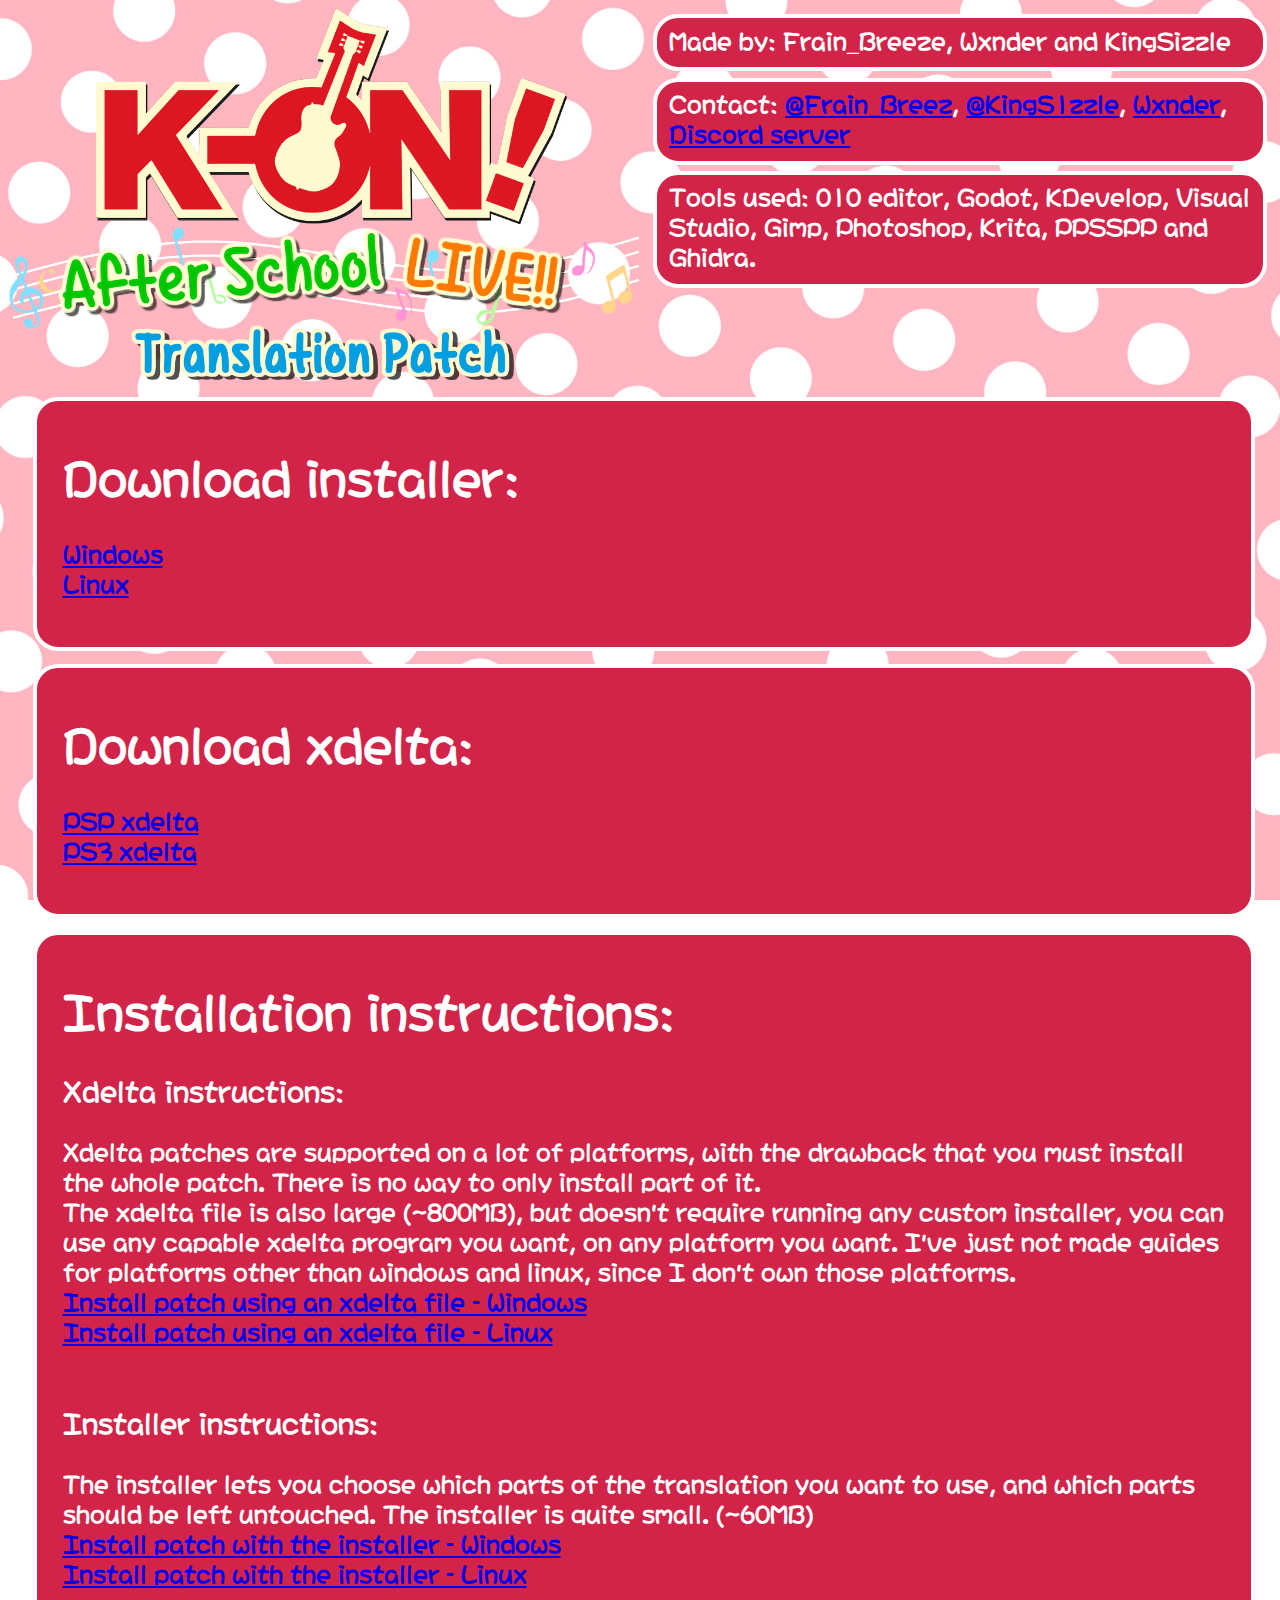
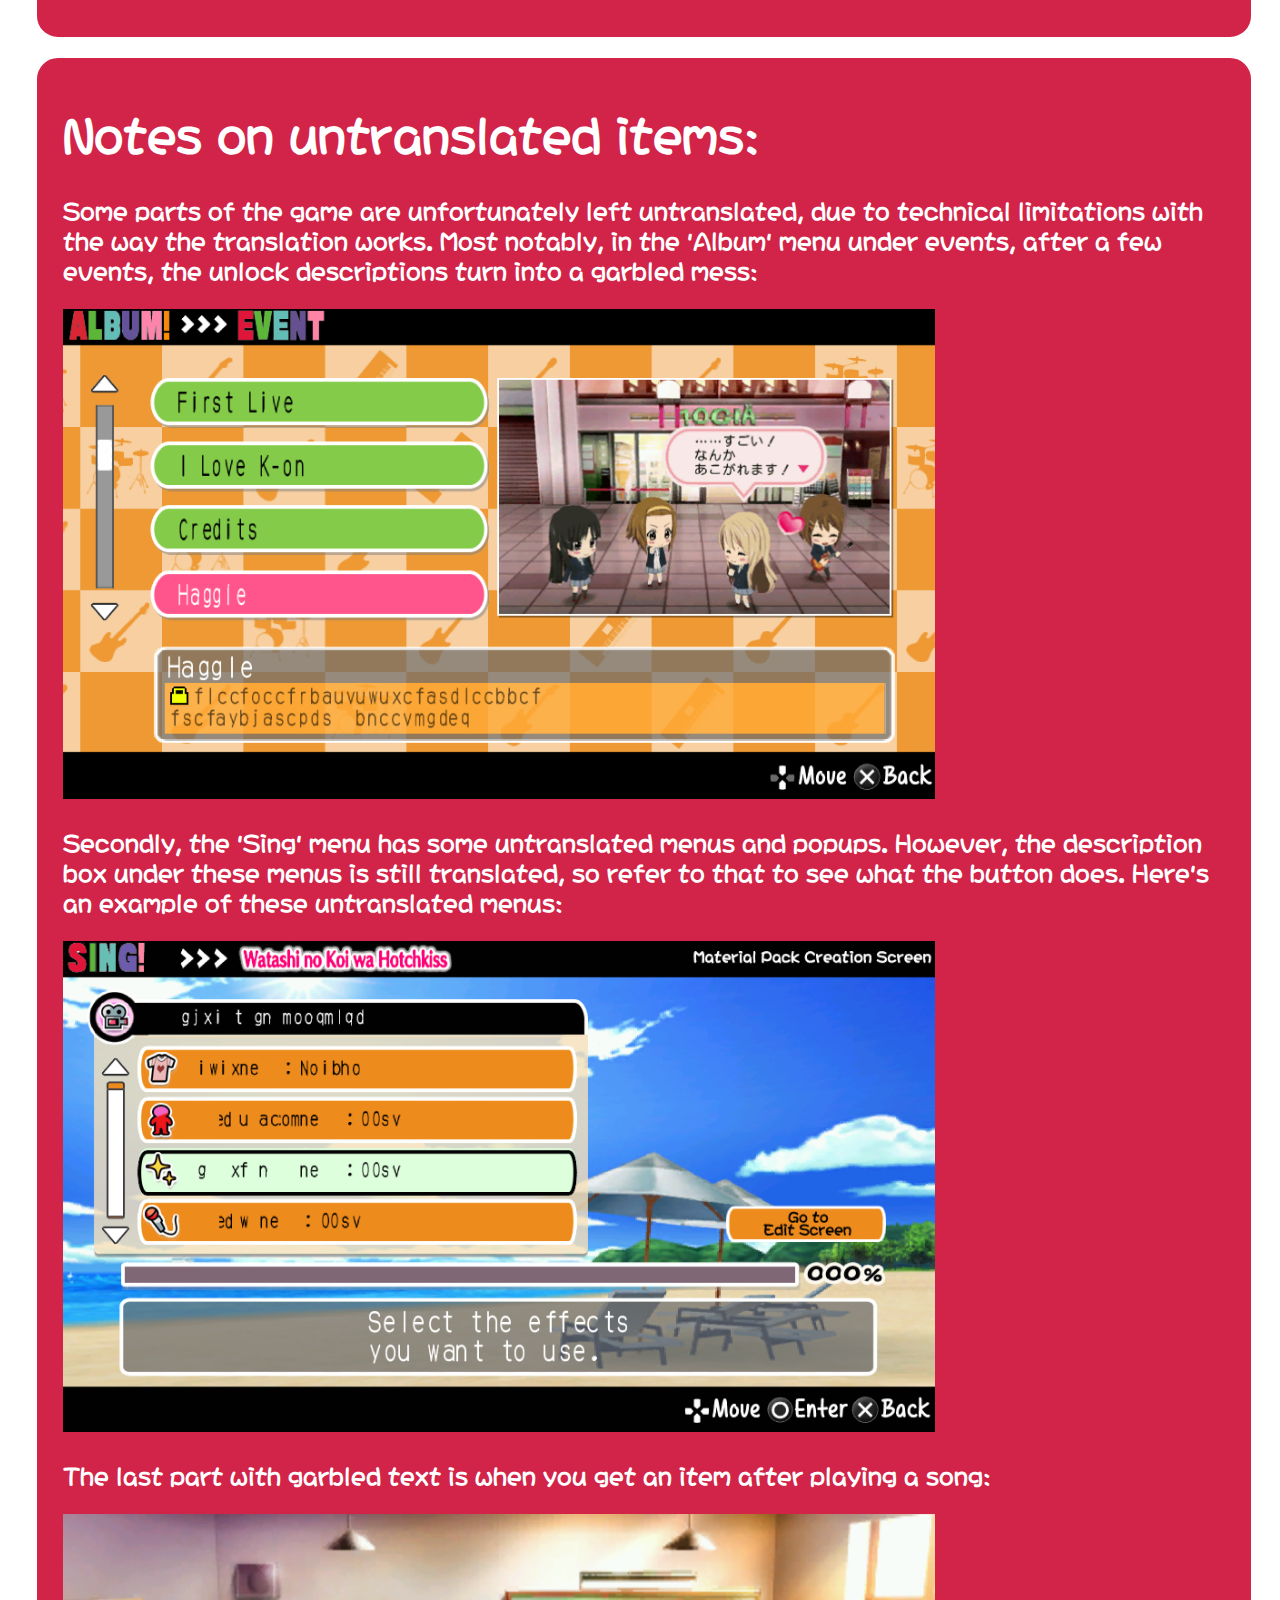
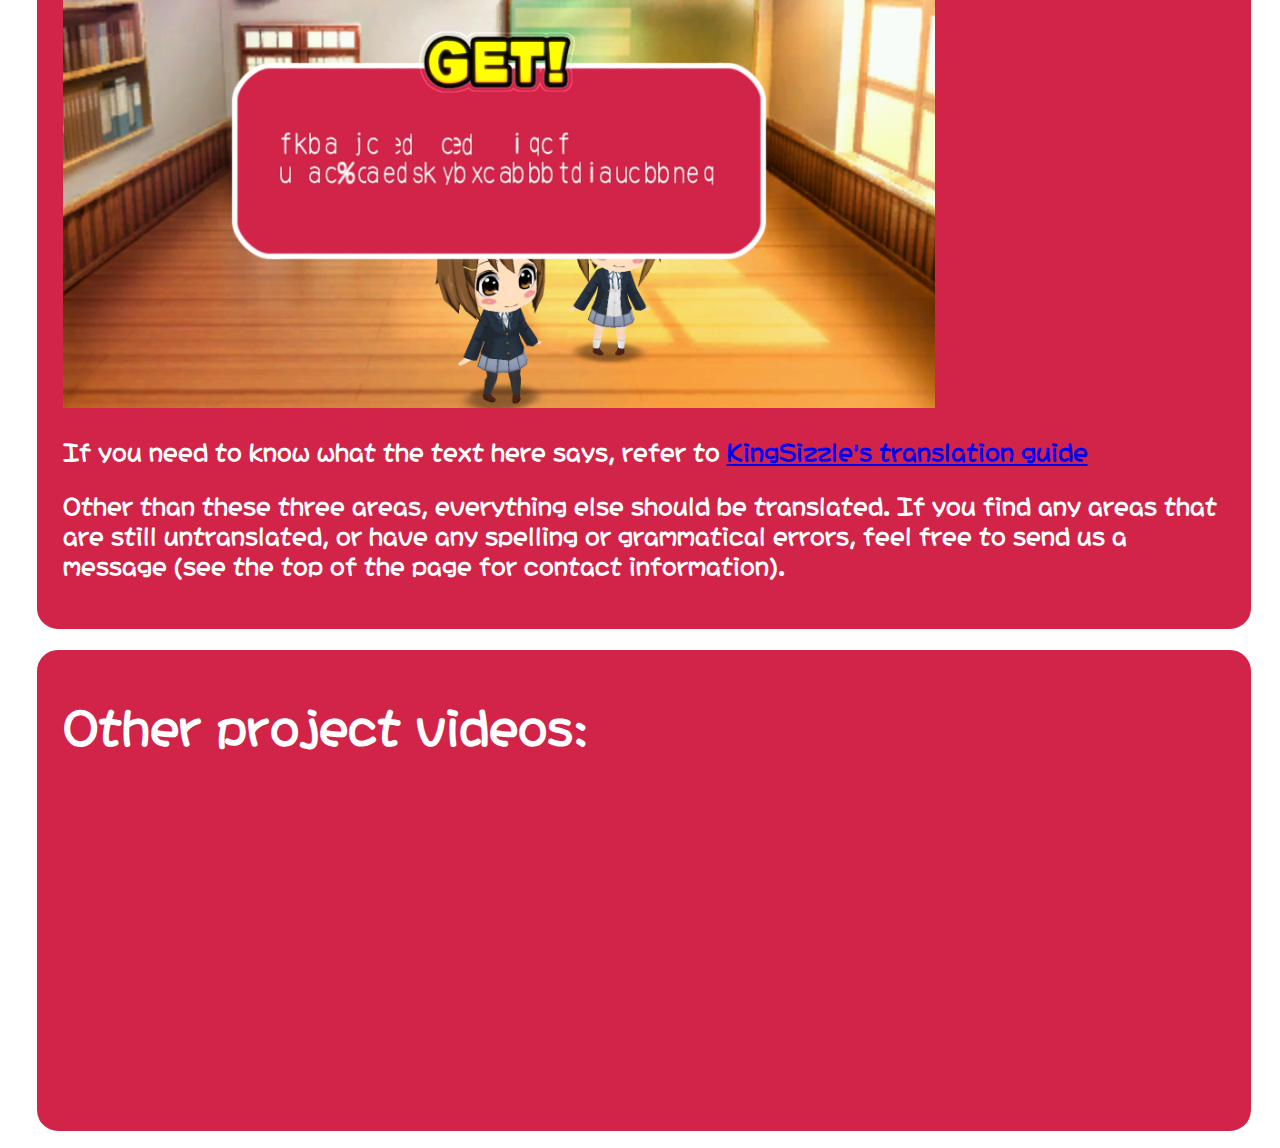
<file: index.html>
<!DOCTYPE html>
<html>
<head>
<style>
@font-face {
    font-family: 'MYoung HK';
    src: url('subset-MYoungHK-Xbold.woff2') format('woff2'),
        url('subset-MYoungHK-Xbold.woff') format('woff'),
        url('subset-MYoungHK-Xbold.ttf') format('truetype'),
        url('subset-MYoungHK-Xbold.svg#MYoungHK-Xbold') format('svg');
    font-weight: bold;
    font-style: normal;
    font-display: swap;
}
body  {
  background-image: url("background.png");
  background-repeat: no-repeat;
  background-attachment: fixed;
  background-size: cover;
}
.redbox {
  border-radius: 25px;
  border: 4px solid #ffffff;
  background: #d22348;
  padding-top: 1%; 
  padding-left: 2%; 
  padding-right: 2%; 
  padding-bottom: 2%; 
  margin-bottom: 1%;
  margin-top: 1%;
  margin-left: 2%;
  margin-right: 2%;
  width: 92%;
  height: 100%;
  vertical-align: middle;
  color: #ffffff;
  font-family: 'MYoung HK';
  font-weight: bold;
  font-style: normal;
  font-size: 150%;
}
</style>
</head>
<body>
<div style="width:100%;overflow:hidden;">
	<div id="title_div" style="float:left;width:50%">
		<img src="title.png"; style="max-width:100%;position: relative;left: 50%;transform: translateX(-50%);">
	</div>
	<div style="float:right;width:50%;">
		<p class="redbox" id="creditbox">Made by: Frain_Breeze, Wxnder and KingSizzle</p>
    <p class="redbox" id="contactbox">Contact: <a href="https://twitter.com/Frain_Breez">@Frain_Breez</a>, <a href="https://twitter.com/KingS1zzle">@KingS1zzle</a>, <a href="https://wxnderlmao.carrd.co/">Wxnder</a>, <a href="https://discord.gg/EuyjFsCn5Y">Discord server</a> </p>
    <p class="redbox" id="toolbox">Tools used: 010 editor, Godot, KDevelop, Visual Studio, Gimp, Photoshop, Krita, PPSSPP and Ghidra.</p>
	</div>
</div>

<p class="redbox" id="creditbox_under" hidden="true"></p>
<p class="redbox" id="contactbox_under" hidden="true"></p>
<p class="redbox" id="toolbox_under" hidden="true"></p>
<div class="redbox">
  <h1>Download installer:</h1>
  <p><a href="konen_installer_windows.exe">Windows</a><br><a href="konen_installer_linux.elf">Linux</a></p>
</div>
<div class="redbox">
  <h1>Download xdelta:</h1>
  <p><a href="https://mega.nz/file/GHhQSZoK#2qcCcKyz_0c2EI_tnPGyIRM5QdD5QBAyjLjyBmr2DoM">PSP xdelta</a><br>
  <a href="https://mega.nz/file/DTZXADbC#MONbKqqb4NB9L0gi5Cx3YwcrFjdDLznea8uj0XKMtfk">PS3 xdelta</a></p>
</div>
<div class="redbox">
  <h1>Installation instructions:</h1>
  <p><h3>Xdelta instructions:</h3>
    Xdelta patches are supported on a lot of platforms, with the drawback that you must install the whole patch. There is no way to only install part of it.<br>
    The xdelta file is also large (~800MB), but doesn't require running any custom installer, you can use any capable xdelta program you want, on any platform you want. I've just not made guides for platforms other than windows and linux, since I don't own those platforms.<br>
    <a href="install/xdelta_windows.html">Install patch using an xdelta file - Windows</a><br>
    <a href="install/xdelta_linux.html">Install patch using an xdelta file - Linux</a><br>
    <br>
  </p>
  <p><h3>Installer instructions:</h3>
    The installer lets you choose which parts of the translation you want to use, and which parts should be left untouched. The installer is quite small. (~60MB)<br>
    <a href="install/installer_windows.html">Install patch with the installer - Windows</a><br>
    <a href="install/installer_linux.html">Install patch with the installer - Linux</a><br>
  </p>
</div>
<div class="redbox">
  <h1>Notes on untranslated items:</h1>
  <p>Some parts of the game are unfortunately left untranslated, due to technical limitations with the way the translation works. Most notably, in the 'Album' menu under events, after a few events, the unlock descriptions turn into a garbled mess:</p>
  <img src="events_untranslated.png" width="75%">
  <p>Secondly, the 'Sing' menu has some untranslated menus and popups. However, the description box under these menus is still translated, so refer to that to see what the button does. Here's an example of these untranslated menus:</p>
  <img src="sing_untranslated.png" width="75%">
  <p>The last part with garbled text is when you get an item after playing a song:</p>
  <img src="get_untranslated.png" width="75%">
  <p>If you need to know what the text here says, refer to <a href="https://docs.google.com/spreadsheets/d/10NfFh5KqADPmA3LY9LmRQ4MuqNMCOl3xp6irpJmrpQQ/">KingSizzle's translation guide</a></p>
  <p>Other than these three areas, everything else should be translated. If you find any areas that are still untranslated, or have any spelling or grammatical errors, feel free to send us a message (see the top of the page for contact information).</p>
</div>
<div class="redbox">
  <h1>Other project videos:</h1>
  <iframe width="560" height="315" src="https://www.youtube-nocookie.com/embed/qU5uPW_asmM" title="YouTube video player" frameborder="0" allow="encrypted-media;picture-in-picture; web-share" allowfullscreen></iframe>
  <iframe width="560" height="315" src="https://www.youtube-nocookie.com/embed/4bc0pycxbh0" title="YouTube video player" frameborder="0" allow="encrypted-media;picture-in-picture; web-share" allowfullscreen></iframe>
</div>

<script>
function swapbox(originalbox, newbox) {
  if(document.getElementById(originalbox).innerHTML != "") { //if the text of the original box is empty, that probably means the new box is the element that spawns with the text
    document.getElementById(newbox).innerHTML = document.getElementById(originalbox).innerHTML;
  }
  document.getElementById(originalbox).hidden = true;
  document.getElementById(newbox).hidden = false;
}



function update_resize() {
  //if the window is taller than it is wide, we want to put everything under one another
  if((window.innerWidth/window.innerHeight) < 1) {
    swapbox("creditbox", "creditbox_under");
    swapbox("contactbox", "contactbox_under");
    swapbox("toolbox", "toolbox_under");
    document.getElementById("title_div").style.width = "100%";
  }
  else {
    swapbox("creditbox_under", "creditbox");
    swapbox("contactbox_under", "contactbox");
    swapbox("toolbox_under", "toolbox");
    document.getElementById("title_div").style.width = "50%";
  }
}

window.onresize = update_resize;
update_resize(); //trigger once on start

</script>
</body>
</html>
</file>
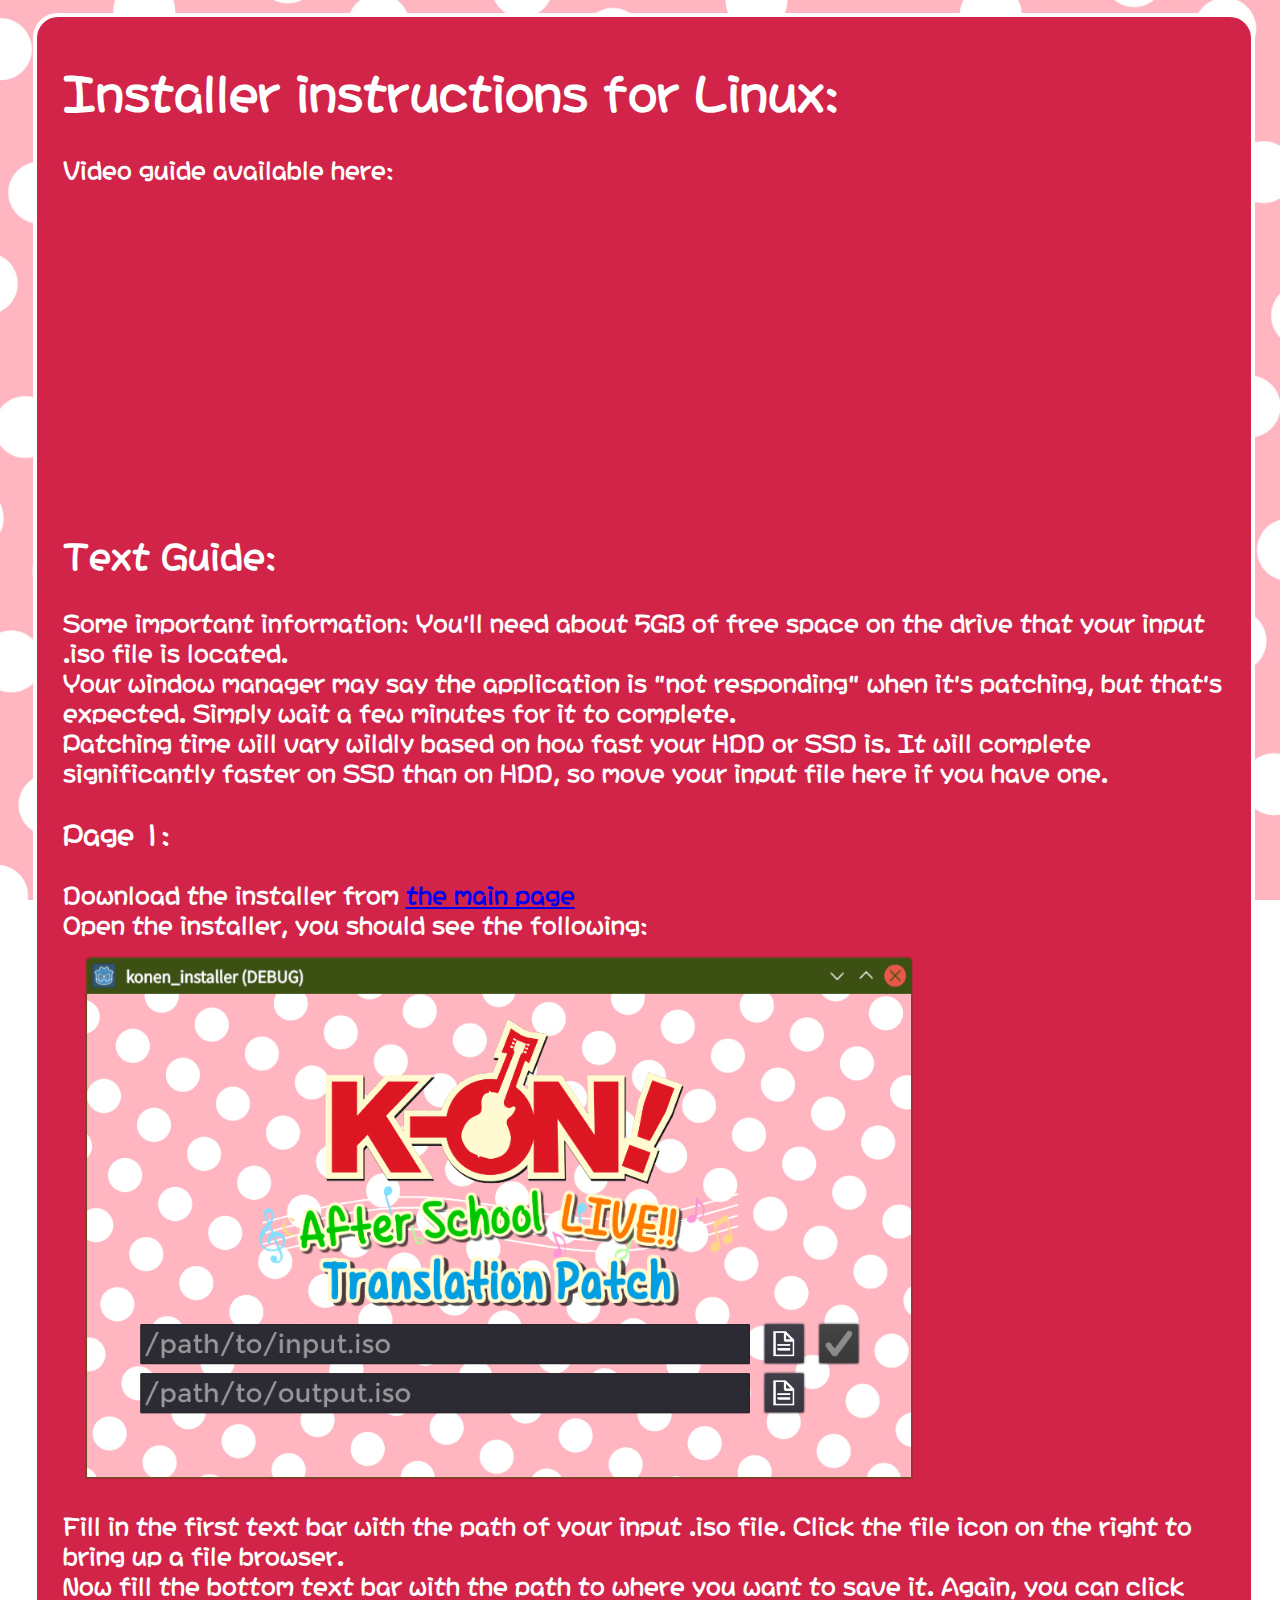
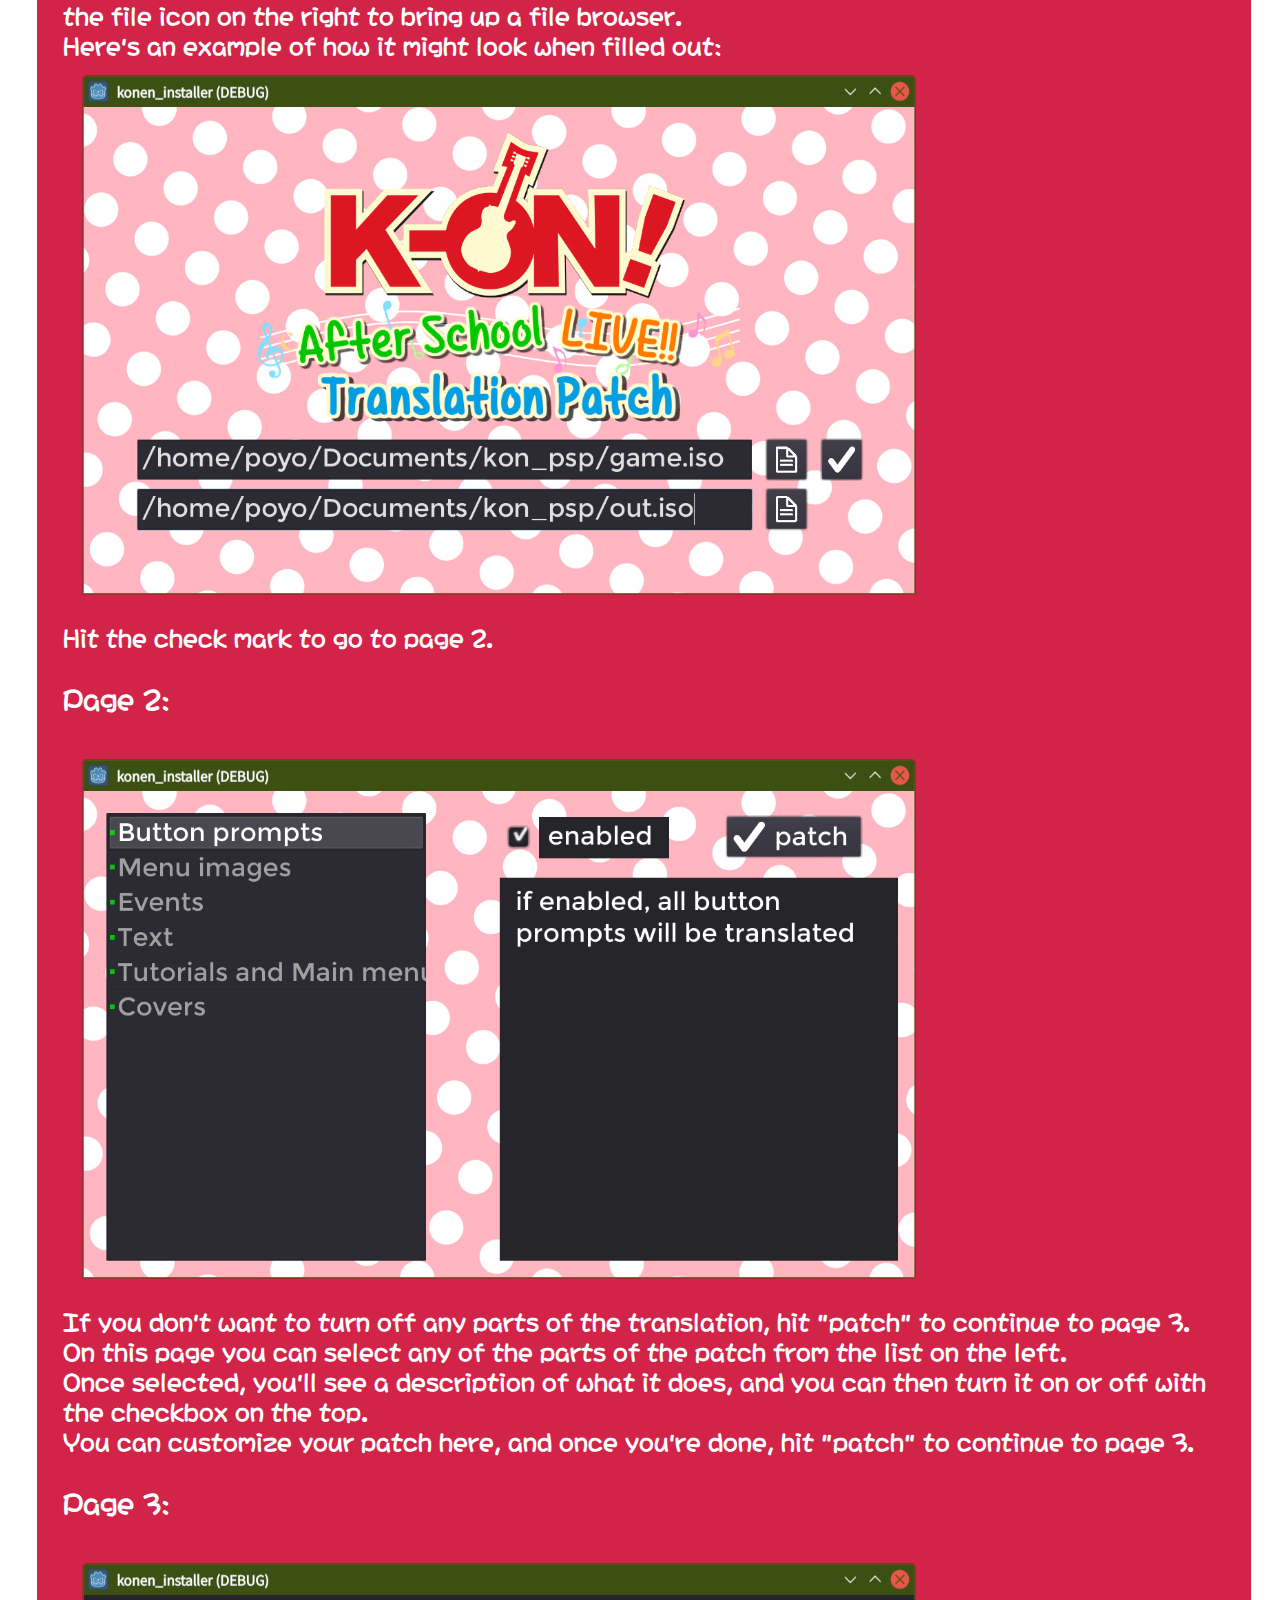
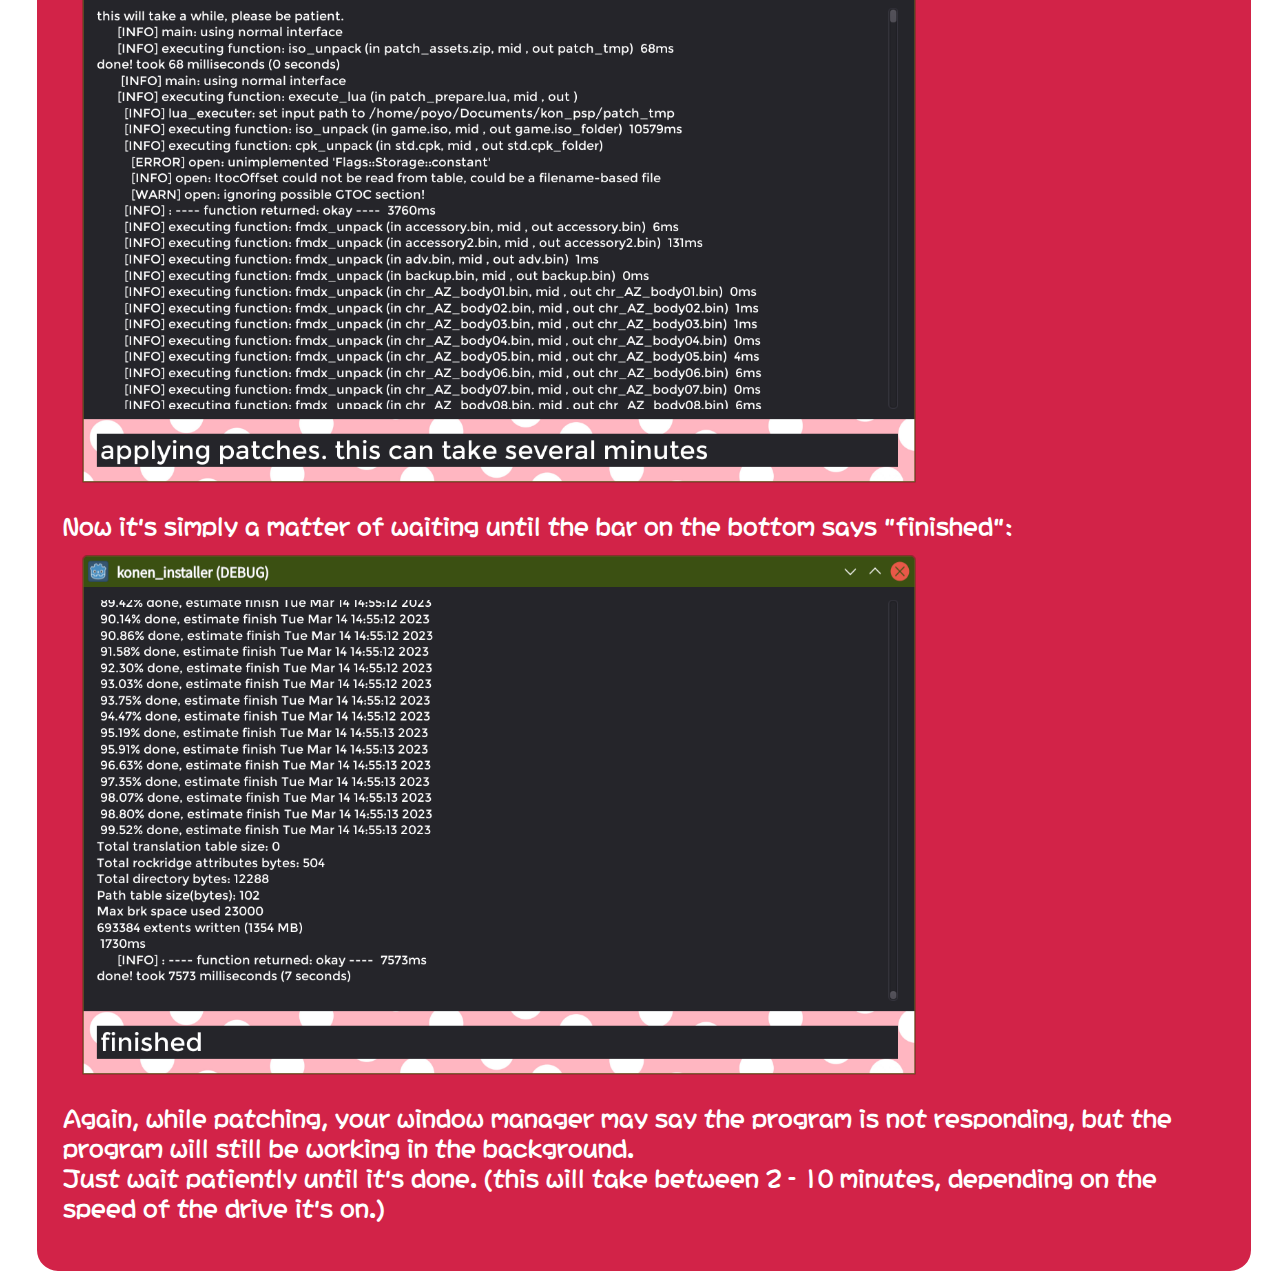
<file: install/installer_linux.html>
<!DOCTYPE html>
<html>
<head>
<style>
@font-face {
    font-family: 'MYoung HK';
    src: url('../subset-MYoungHK-Xbold.woff2') format('woff2'),
        url('../subset-MYoungHK-Xbold.woff') format('woff'),
        url('../subset-MYoungHK-Xbold.ttf') format('truetype'),
        url('../subset-MYoungHK-Xbold.svg#MYoungHK-Xbold') format('svg');
    font-weight: bold;
    font-style: normal;
    font-display: swap;
}
body  {
  background-image: url("../background.png");
  background-repeat: no-repeat;
  background-attachment: fixed;
  background-size: cover;
}
.redbox {
  border-radius: 25px;
  border: 4px solid #ffffff;
  background: #d22348;
  padding-top: 1%; 
  padding-left: 2%; 
  padding-right: 2%; 
  padding-bottom: 2%; 
  margin-bottom: 1%;
  margin-top: 1%;
  margin-left: 2%;
  margin-right: 2%;
  width: 92%;
  height: 100%;
  vertical-align: middle;
  color: #ffffff;
  font-family: 'MYoung HK';
  font-weight: bold;
  font-style: normal;
  font-size: 150%;
}
</style>
</head>
<body>

<div class="redbox">
    <h1>Installer instructions for Linux:</h1>
    <p>Video guide available here:<br>
        <iframe width="560" height="315" src="https://www.youtube-nocookie.com/embed/qewkaOrem3U" title="YouTube video player" frameborder="0" allow="encrypted-media;picture-in-picture; web-share" allowfullscreen></iframe><br>
        <h2>Text Guide:</h2>
        Some important information: You'll need about 5GB of free space on the drive that your input .iso file is located.<br>
        Your window manager may say the application is "not responding" when it's patching, but that's expected. Simply wait a few minutes for it to complete.<br>
        Patching time will vary wildly based on how fast your HDD or SSD is. It will complete significantly faster on SSD than on HDD, so move your input file here if you have one.<br>
        <h3>Page 1:</h3>
        Download the installer from <a href="index.html">the main page</a><br>
        Open the installer, you should see the following:<br>
        <img src="installer_linux_firstpage.png" width="75%"><br>
        Fill in the first text bar with the path of your input .iso file. Click the file icon on the right to bring up a file browser.<br>
        Now fill the bottom text bar with the path to where you want to save it. Again, you can click the file icon on the right to bring up a file browser.<br>
        Here's an example of how it might look when filled out:<br>
        <img src="installer_linux_firstpage_filled.png" width="75%"><br>
        Hit the check mark to go to page 2.<br>
        <h3>Page 2:</h3>
        <img src="installer_linux_secondpage.png" width="75%"><br>
        If you don't want to turn off any parts of the translation, hit "patch" to continue to page 3.<br>
        On this page you can select any of the parts of the patch from the list on the left.<br>
        Once selected, you'll see a description of what it does, and you can then turn it on or off with the checkbox on the top.<br>
        You can customize your patch here, and once you're done, hit "patch" to continue to page 3.<br>
        <h3>Page 3:</h3>
        <img src="installer_linux_thirdpage.png" width="75%"><br>
        Now it's simply a matter of waiting until the bar on the bottom says "finished":<br>
        <img src="installer_linux_thirdpage_finished.png" width="75%"><br>
        Again, while patching, your window manager may say the program is not responding, but the program will still be working in the background.<br>
        Just wait patiently until it's done. (this will take between 2 - 10 minutes, depending on the speed of the drive it's on.)
      </p>
</div>

</body>
</html>
</file>
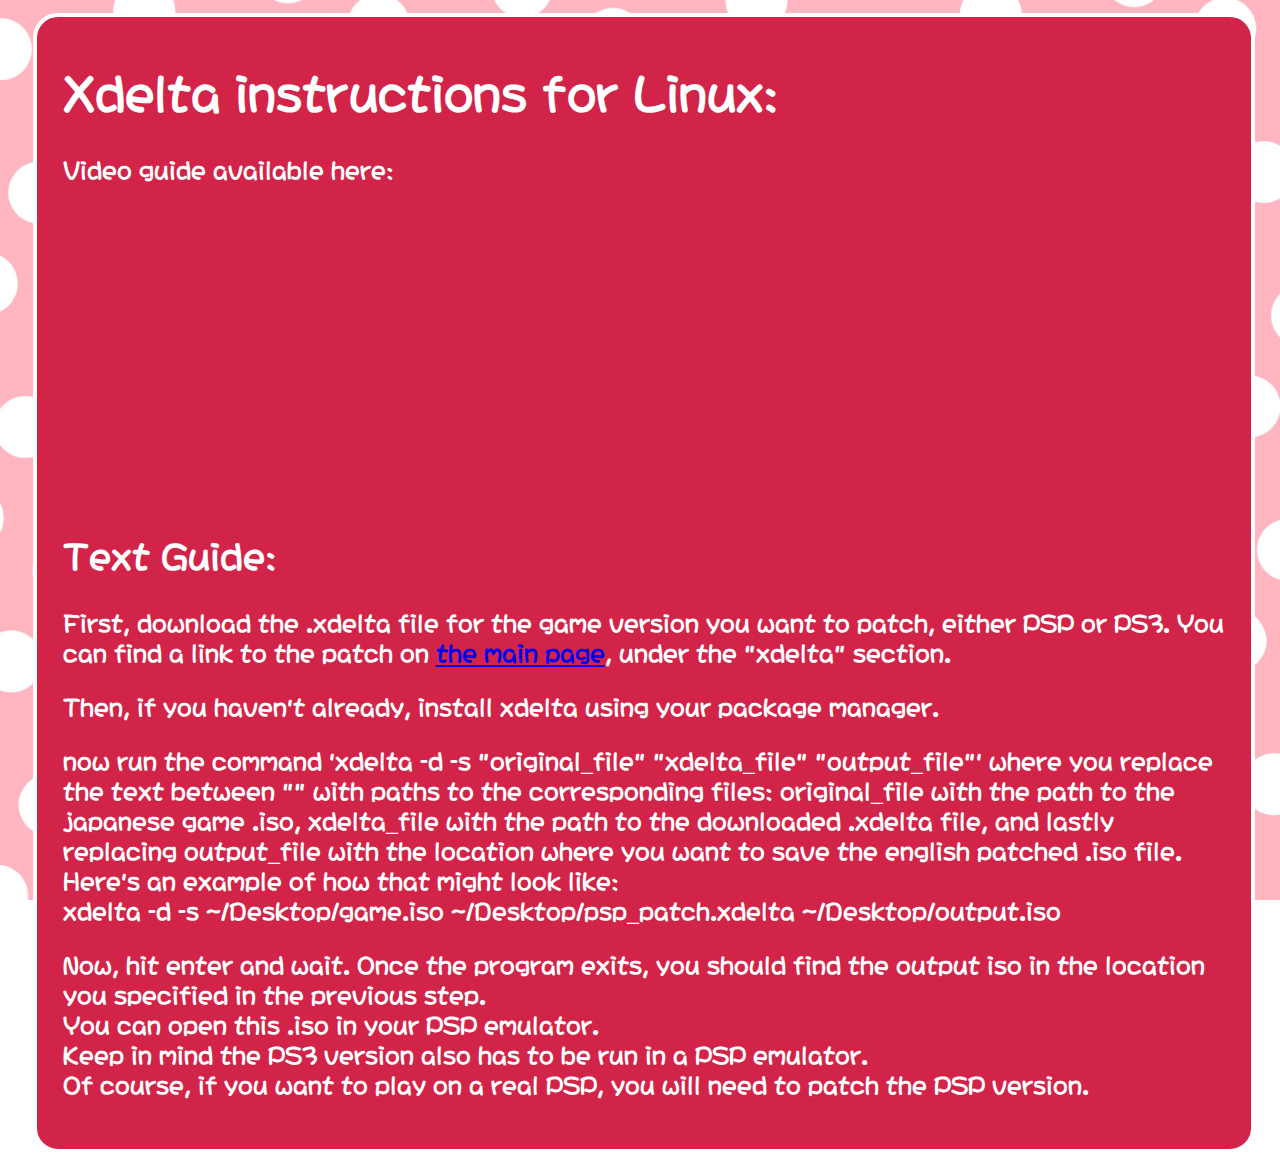
<file: install/xdelta_linux.html>
<!DOCTYPE html>
<html>
<head>
<style>
@font-face {
    font-family: 'MYoung HK';
    src: url('../subset-MYoungHK-Xbold.woff2') format('woff2'),
        url('../subset-MYoungHK-Xbold.woff') format('woff'),
        url('../subset-MYoungHK-Xbold.ttf') format('truetype'),
        url('../subset-MYoungHK-Xbold.svg#MYoungHK-Xbold') format('svg');
    font-weight: bold;
    font-style: normal;
    font-display: swap;
}
body  {
  background-image: url("../background.png");
  background-repeat: no-repeat;
  background-attachment: fixed;
  background-size: cover;
}
.redbox {
  border-radius: 25px;
  border: 4px solid #ffffff;
  background: #d22348;
  padding-top: 1%; 
  padding-left: 2%; 
  padding-right: 2%; 
  padding-bottom: 2%; 
  margin-bottom: 1%;
  margin-top: 1%;
  margin-left: 2%;
  margin-right: 2%;
  width: 92%;
  height: 100%;
  vertical-align: middle;
  color: #ffffff;
  font-family: 'MYoung HK';
  font-weight: bold;
  font-style: normal;
  font-size: 150%;
}
</style>
</head>
<body>

<div class="redbox">
    <h1>Xdelta instructions for Linux:</h1>
    <p>Video guide available here:<br>
        <iframe width="560" height="315" src="https://www.youtube-nocookie.com/embed/5O1KrV7akXE" title="YouTube video player" frameborder="0" allow="encrypted-media;picture-in-picture; web-share" allowfullscreen></iframe><br>
        <h2>Text Guide:</h2>
        <p>First, download the .xdelta file for the game version you want to patch, either PSP or PS3. You can find a link to the patch on <a href="index.html">the main page</a>, under the "xdelta" section.</p>
        <p>Then, if you haven't already, install xdelta using your package manager.</p>
        <p>now run the command 'xdelta -d -s "original_file" "xdelta_file" "output_file"' where you replace the text between "" with paths to the corresponding files: original_file with the path to the japanese game .iso, xdelta_file with the path to the downloaded .xdelta file, and lastly replacing output_file with the location where you want to save the english patched .iso file.<br>
        Here's an example of how that might look like:<br>
        xdelta -d -s ~/Desktop/game.iso ~/Desktop/psp_patch.xdelta ~/Desktop/output.iso</p>
        <p>Now, hit enter and wait. Once the program exits, you should find the output iso in the location you specified in the previous step.<br>
        You can open this .iso in your PSP emulator.<br>
        Keep in mind the PS3 version also has to be run in a PSP emulator.<br>
        Of course, if you want to play on a real PSP, you will need to patch the PSP version.</p>
      </p>
</div>

</body>
</html>
</file>
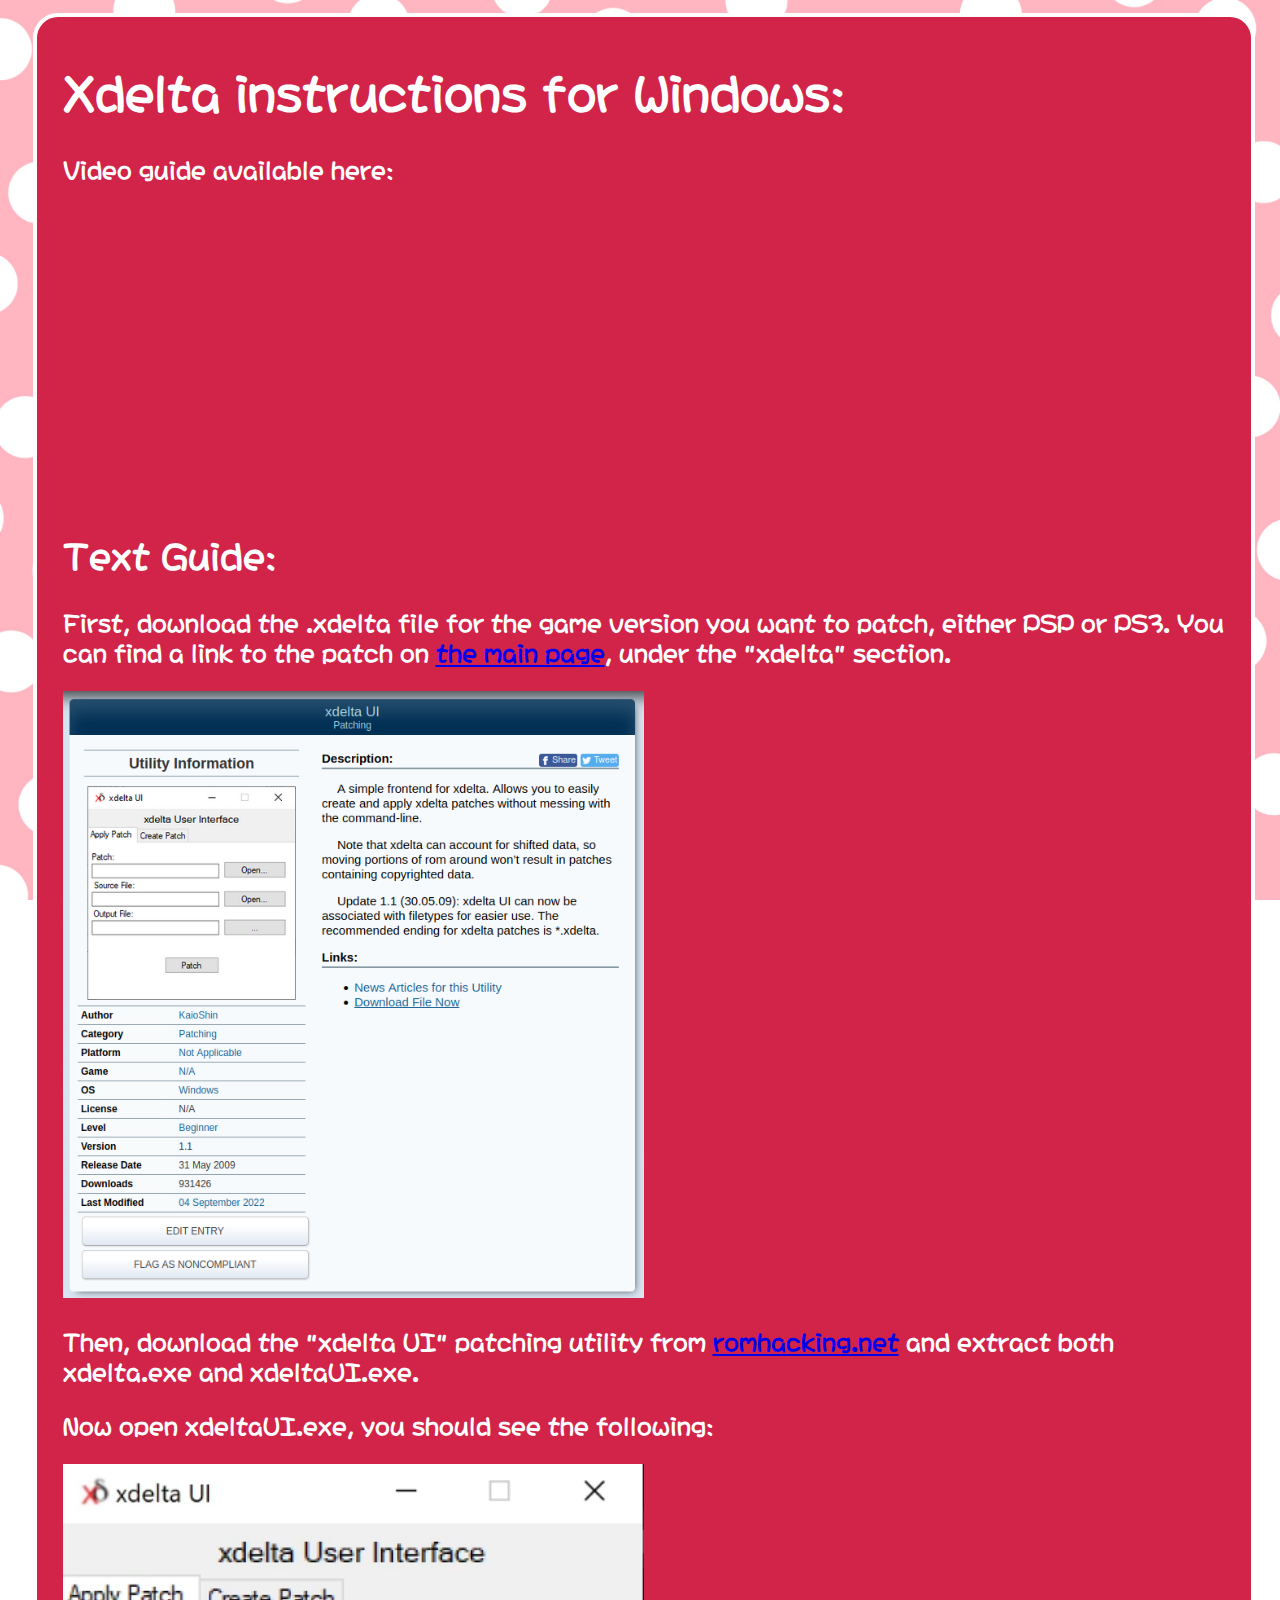
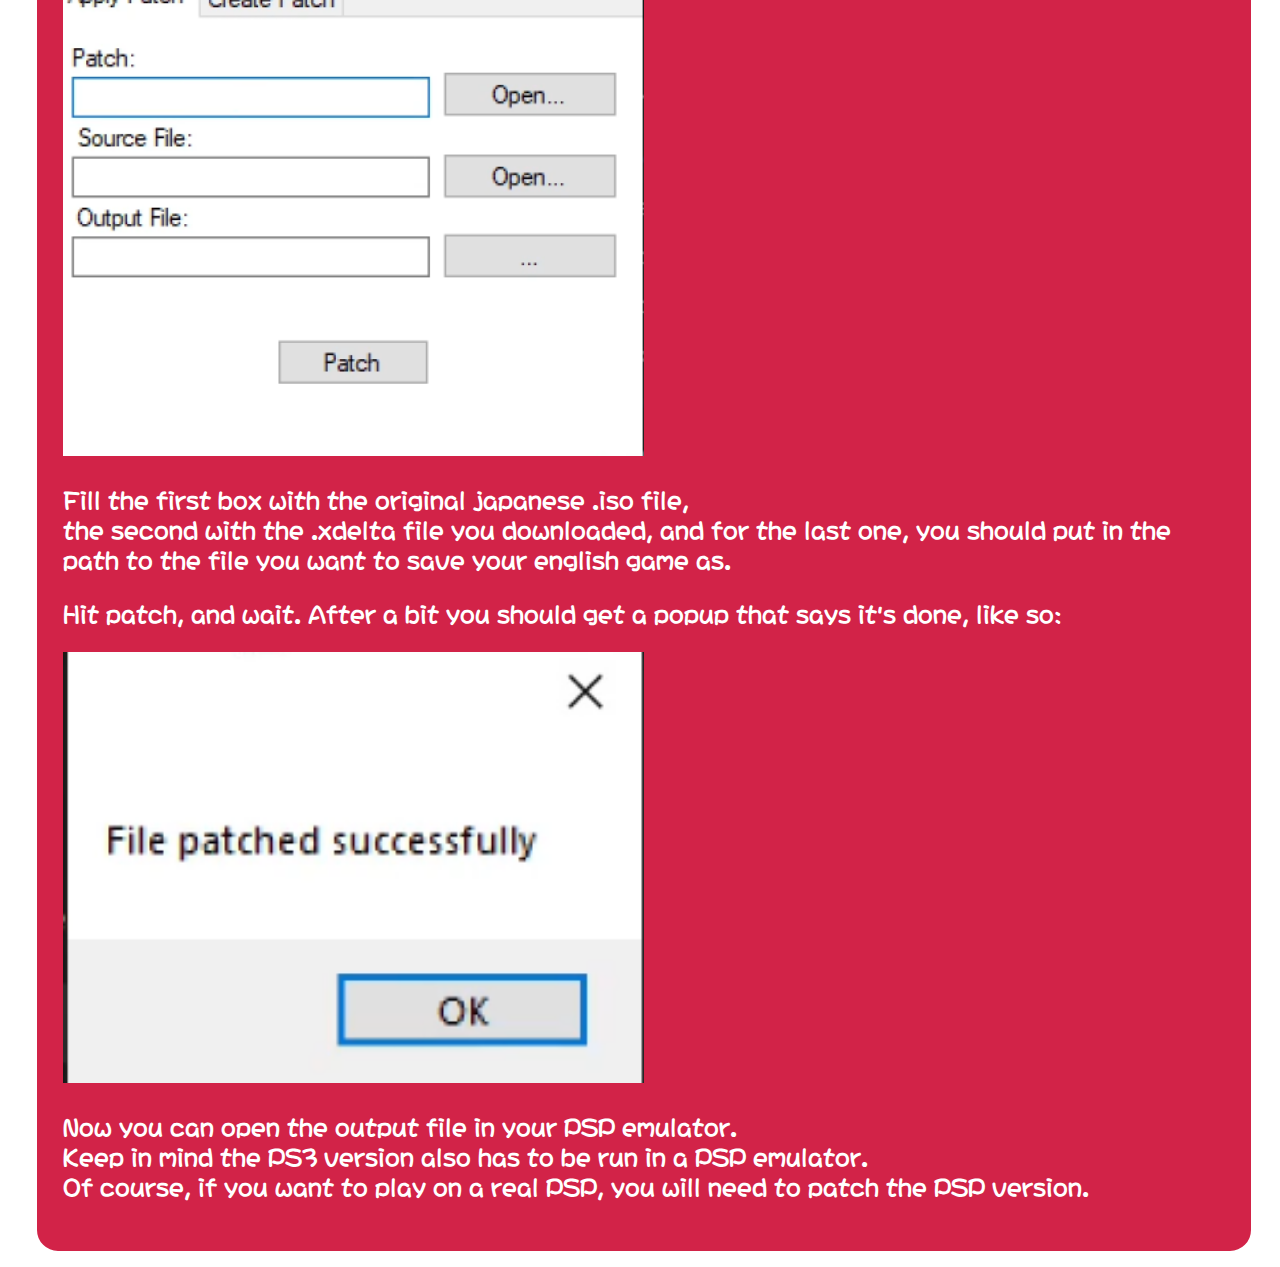
<file: install/xdelta_windows.html>
<!DOCTYPE html>
<html>
<head>
<style>
@font-face {
    font-family: 'MYoung HK';
    src: url('../subset-MYoungHK-Xbold.woff2') format('woff2'),
        url('../subset-MYoungHK-Xbold.woff') format('woff'),
        url('../subset-MYoungHK-Xbold.ttf') format('truetype'),
        url('../subset-MYoungHK-Xbold.svg#MYoungHK-Xbold') format('svg');
    font-weight: bold;
    font-style: normal;
    font-display: swap;
}
body  {
  background-image: url("../background.png");
  background-repeat: no-repeat;
  background-attachment: fixed;
  background-size: cover;
}
.redbox {
  border-radius: 25px;
  border: 4px solid #ffffff;
  background: #d22348;
  padding-top: 1%; 
  padding-left: 2%; 
  padding-right: 2%; 
  padding-bottom: 2%; 
  margin-bottom: 1%;
  margin-top: 1%;
  margin-left: 2%;
  margin-right: 2%;
  width: 92%;
  height: 100%;
  vertical-align: middle;
  color: #ffffff;
  font-family: 'MYoung HK';
  font-weight: bold;
  font-style: normal;
  font-size: 150%;
}
</style>
</head>
<body>

<div class="redbox">
    <h1>Xdelta instructions for Windows:</h1>
    <p>Video guide available here:<br>
        <iframe width="560" height="315" src="https://www.youtube-nocookie.com/embed/7Pqhfl1qcsk" title="YouTube video player" frameborder="0" allow="encrypted-media;picture-in-picture; web-share" allowfullscreen></iframe><br>
        <h2>Text Guide:</h2>
        <p>First, download the .xdelta file for the game version you want to patch, either PSP or PS3. You can find a link to the patch on <a href="index.html">the main page</a>, under the "xdelta" section.</p>
        <img src="xdelta_windows_download.png" width="50%">
        <p>Then, download the "xdelta UI" patching utility from <a href="https://www.romhacking.net/utilities/598/">romhacking.net</a> and extract both xdelta.exe and xdeltaUI.exe.</p>
        <p>Now open xdeltaUI.exe, you should see the following:</p>
        <img src="xdelta_windows_xdeltaui.png" width="50%">
        <p>Fill the first box with the original japanese .iso file,<br>
        the second with the .xdelta file you downloaded,
        and for the last one, you should put in the path to the file you want to save your english game as.</p>
        <p>Hit patch, and wait. After a bit you should get a popup that says it's done, like so:</p>
        <img src="xdelta_windows_finished.png" width="50%">
        <p>Now you can open the output file in your PSP emulator.<br>
        Keep in mind the PS3 version also has to be run in a PSP emulator.<br>
        Of course, if you want to play on a real PSP, you will need to patch the PSP version.</p>
      </p>
</div>

</body>
</html>
</file>
